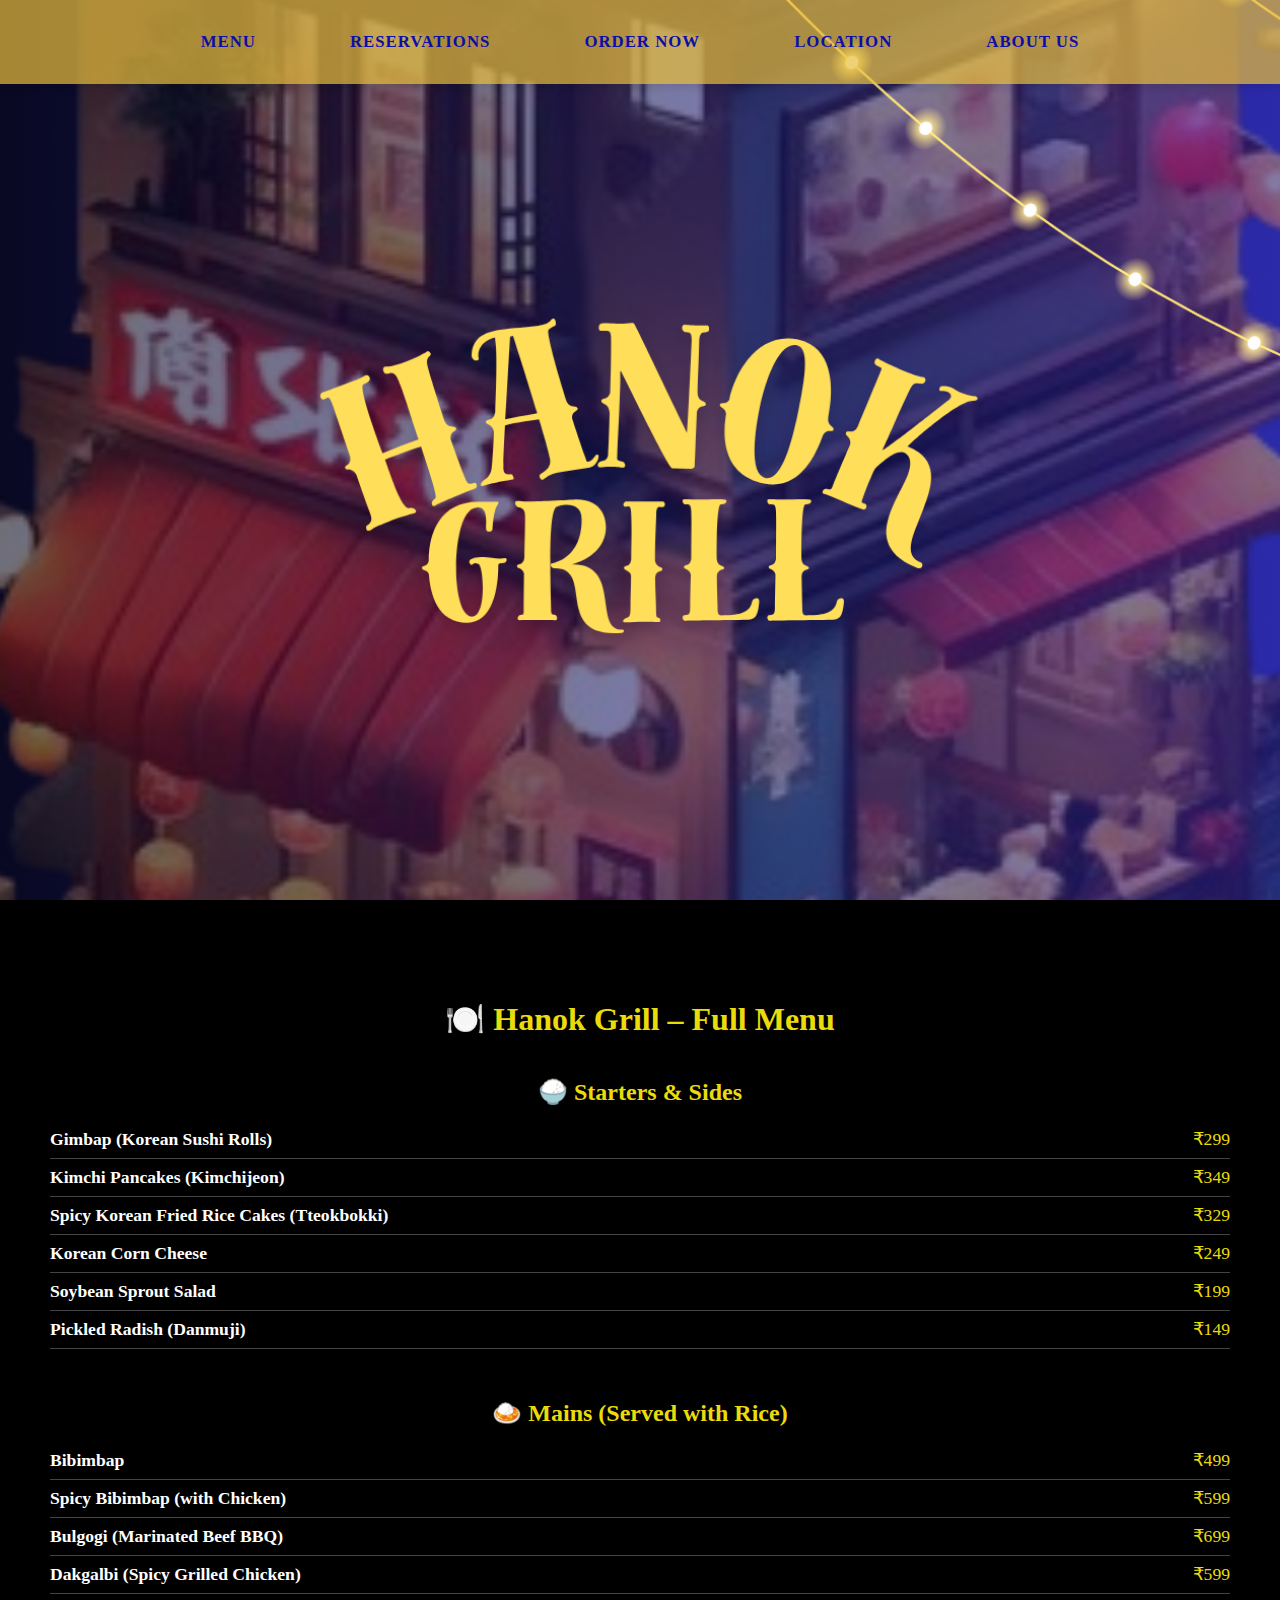
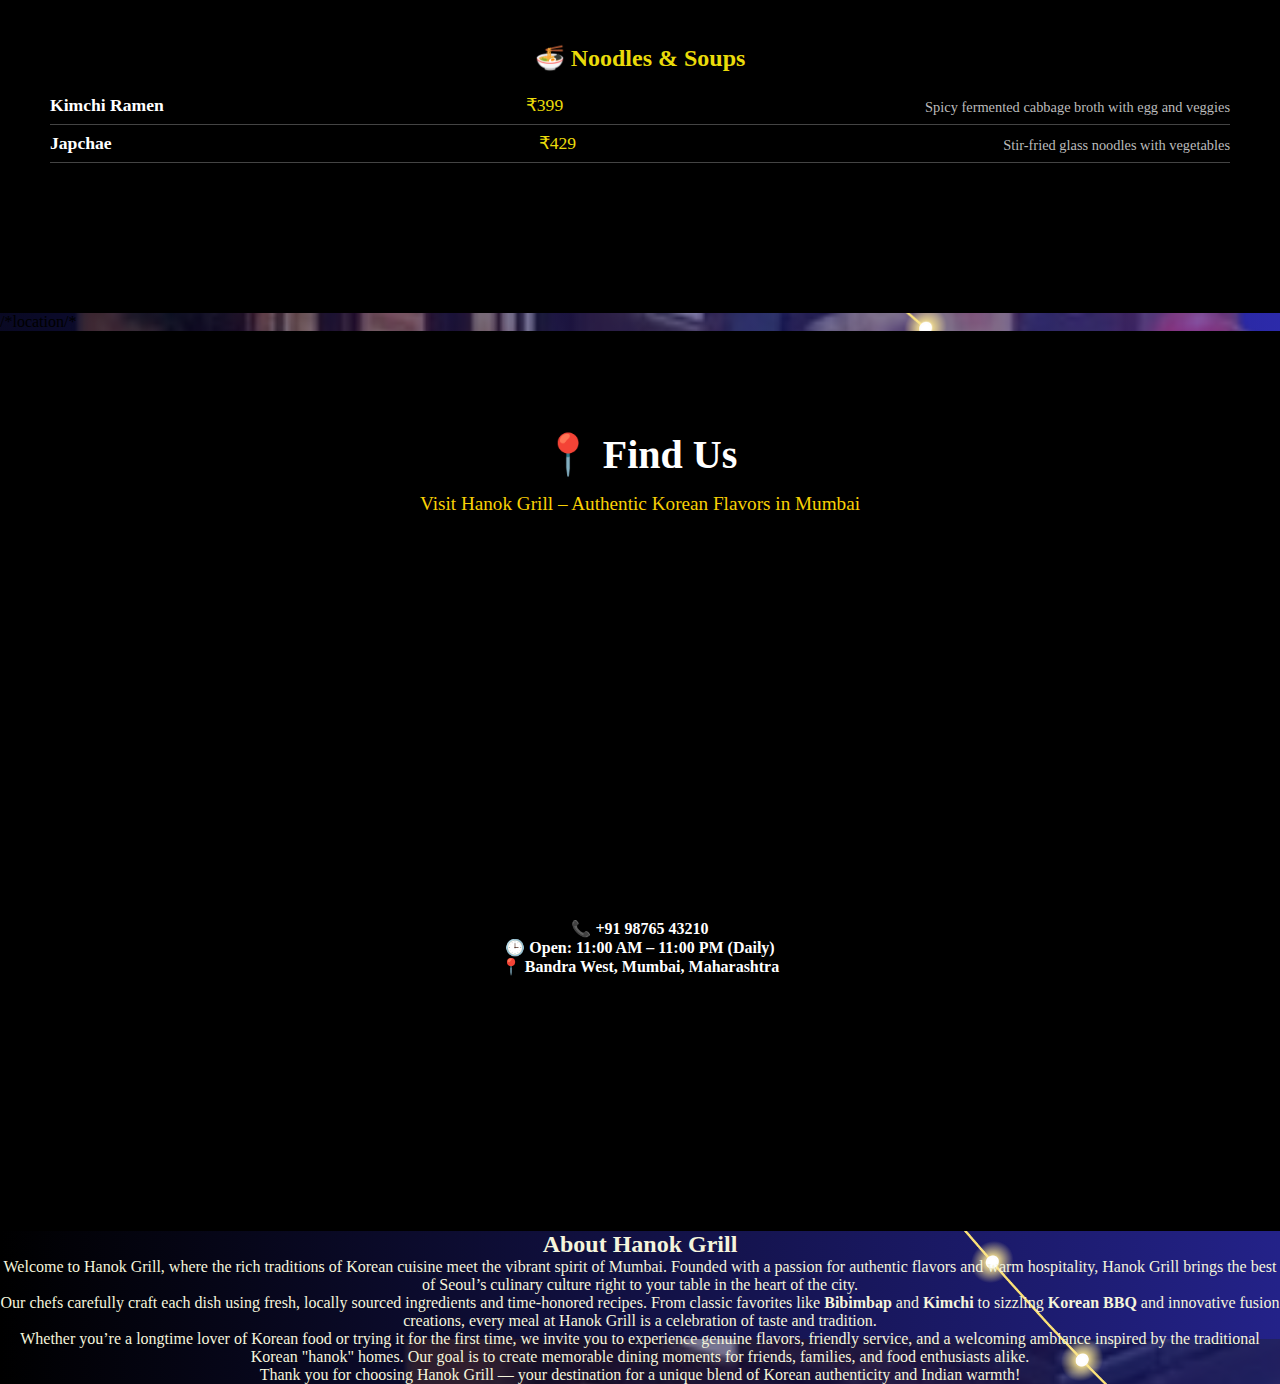
<file: index.html>
<!DOCTYPE html>
<html lang="en">
    <head>
        <title> HANOK GRILL</title>
        <link rel="stylesheet" href="style.css">
        <link rel="stylesheet" href="reservationform.html">
    </head>
    <body>
    <section class="Home">
        <div class="menu-bar">
            <ul>
                <li class="dropdown">
                    <a href="#menu-section" class="dropbtn">MENU</a>
                    <div class="sub-menu-1">
                        <div class="container">
                            <ul>
                                <li style="background-color: #93328E;">
                                    <a href="#">
                                        <div class="left-side">
                                            <img src="gimbab.jpeg" alt="gimbab">
                                        </div>
                                        <div class="right-side">
                                            <p>GIMBAB</p>
                                        </div>
                                    </a>
                                </li>
                                <li style="background-color: #93328E;">
                                    <a href="#">
                                        <div class="left-side">
                                            <img src="ramen.jpeg" alt="ramen">
                                        </div>
                                        <div class="right-side">
                                            <p>RAMEN</p>
                                        </div>
                                    </a>
                                </li>
                                <li style="background-color: #93328E;">
                                    <a href="#">
                                        <div class="left-side">
                                            <img src="ricecakes.jpeg" alt="ricecakes">
                                        </div>
                                        <div class="right-side">
                                            <p>RICE CAKES</p>
                                        </div>
                                    </a>
                                </li>
                                <li style="background-color: #93328E;">
                                    <a href="#">
                                        <div class="left-side">
                                            <img src="kimchifriendrice.jpeg" alt="kimchifriendrice">
                                        </div>
                                        <div class="right-side">
                                            <p>KIMCHI FRIED RICE</p>
                                        </div>
                                    </a>
                                </li>
                                <li style="background-color: #93328E;">
                                    <a href="#">
                                        <div class="left-side">
                                            <img src="kimchi.jpeg" alt="kimchi">
                                        </div>
                                        <div class="right-side">
                                            <p>KIMCHI</p>
                                        </div>
                                    </a>
                                </li>
                                <li style="background-color: #93328E;">
                                    <a href="#">
                                        <div class="left-side">
                                            <img src="bibimbap.jpeg" alt="bibimbap">
                                        </div>
                                        <div class="right-side">
                                            <p>BIBIMBAP</p>
                                        </div>
                                    </a>
                                </li>
                            </ul>
                        </div>
                    </div>
                </li>
                <li><a href="reservationform.html">RESERVATIONS</a></li>
                <li><a href="order.html">ORDER NOW</a></li>
                <li><a href="#location-section">LOCATION</a></li>
                <li><a href="#about-section">ABOUT US</a></li>
            </ul>
        </div>
    </section>

    <section id="menu-section" class="menu-section">
    <div class="menu-container">
        <h2>🍽️ Hanok Grill – Full Menu</h2>

        <!-- Starters -->
        <div class="menu-category">
            <h3>🍚 Starters & Sides</h3>
            <div class="menu-item">
                <strong>Gimbap (Korean Sushi Rolls)</strong>
                <span class="price">₹299</span>
            </div>
            <div class="menu-item">
                <strong>Kimchi Pancakes (Kimchijeon)</strong>
                <span class="price">₹349</span>
            </div>
            <div class="menu-item">
                <strong>Spicy Korean Fried Rice Cakes (Tteokbokki)</strong>
                <span class="price">₹329</span>
            </div>
            <div class="menu-item">
                <strong>Korean Corn Cheese</strong>
                <span class="price">₹249</span>
            </div>
            <div class="menu-item">
                <strong>Soybean Sprout Salad</strong>
                <span class="price">₹199</span>
            </div>
            <div class="menu-item">
                <strong>Pickled Radish (Danmuji)</strong>
                <span class="price">₹149</span>
            </div>
        </div>

        <!-- Mains -->
        <div class="menu-category">
            <h3>🍛 Mains (Served with Rice)</h3>
            <div class="menu-item">
                <strong>Bibimbap</strong>
                <span class="price">₹499</span>
            </div>
            <div class="menu-item">
                <strong>Spicy Bibimbap (with Chicken)</strong>
                <span class="price">₹599</span>
            </div>
            <div class="menu-item">
                <strong>Bulgogi (Marinated Beef BBQ)</strong>
                <span class="price">₹699</span>
            </div>
            <div class="menu-item">
                <strong>Dakgalbi (Spicy Grilled Chicken)</strong>
                <span class="price">₹599</span>
            </div>
        </div>

        <!-- Noodles -->
        <div class="menu-category">
            <h3>🍜 Noodles & Soups</h3>
            <div class="menu-item">
                <strong>Kimchi Ramen</strong>
                <span class="price">₹399</span>
                <p>Spicy fermented cabbage broth with egg and veggies</p>
            </div>
            <div class="menu-item">
                <strong>Japchae</strong>
                <span class="price">₹429</span>
                <p>Stir-fried glass noodles with vegetables</p>
            </div>
        </div>
    </div>
</section>
/*location/*
<section id="location-section" class="location-section">
    <h2>📍 Find Us</h2>
    <p style="font-size: 1.2em; color: #f9d105;">Visit Hanok Grill – Authentic Korean Flavors in Mumbai</p>

    <div class="map-container">
      <iframe 
        src="https://www.google.com/maps/embed?pb=!1m18!1m12!1m3!1d482634.04406831216!2d72.54926094700357!3d19.082262399868835!2m3!1f0!2f0!3f0!3m2!1i1024!2i768!4f13.1!3m3!1m2!1s0x3be7c6306644edc1%3A0x5da4ed8f8d648c69!2sMumbai%2C%20Maharashtra!5e0!3m2!1sen!2sin!4v1761239400006!5m2!1sen!2sin" 
        width="100%" 
        height="400" 
        style="border:0; border-radius: 16px;"
        allowfullscreen="" 
        loading="lazy">
      </iframe>
    </div>

    <div class="contact-info">
      <p><strong>📞 +91 98765 43210</strong></p>
      <p><strong>🕒 Open: 11:00 AM – 11:00 PM (Daily)</strong></p>
      <p><strong>📍 Bandra West, Mumbai, Maharashtra</strong></p>
    </div>
  </section>
  <section id="about-section" class="about-section">
    <h2>About Hanok Grill</h2>
    <p>Welcome to Hanok Grill, where the rich traditions of Korean cuisine meet the vibrant spirit of Mumbai. Founded with a passion for authentic flavors and warm hospitality, Hanok Grill brings the best of Seoul’s culinary culture right to your table in the heart of the city.
  </p>
   <p>
    Our chefs carefully craft each dish using fresh, locally sourced ingredients and time-honored recipes. From classic favorites like <b>Bibimbap</b> and <b>Kimchi</b> to sizzling <b>Korean BBQ</b> and innovative fusion creations, every meal at Hanok Grill is a celebration of taste and tradition.
  </p>
  <p>
    Whether you’re a longtime lover of Korean food or trying it for the first time, we invite you to experience genuine flavors, friendly service, and a welcoming ambiance inspired by the traditional Korean "hanok" homes. Our goal is to create memorable dining moments for friends, families, and food enthusiasts alike.
  </p>
  <p>
    Thank you for choosing Hanok Grill — your destination for a unique blend of Korean authenticity and Indian warmth!
  </p>
  </section>



    </body>
</html>
</file>
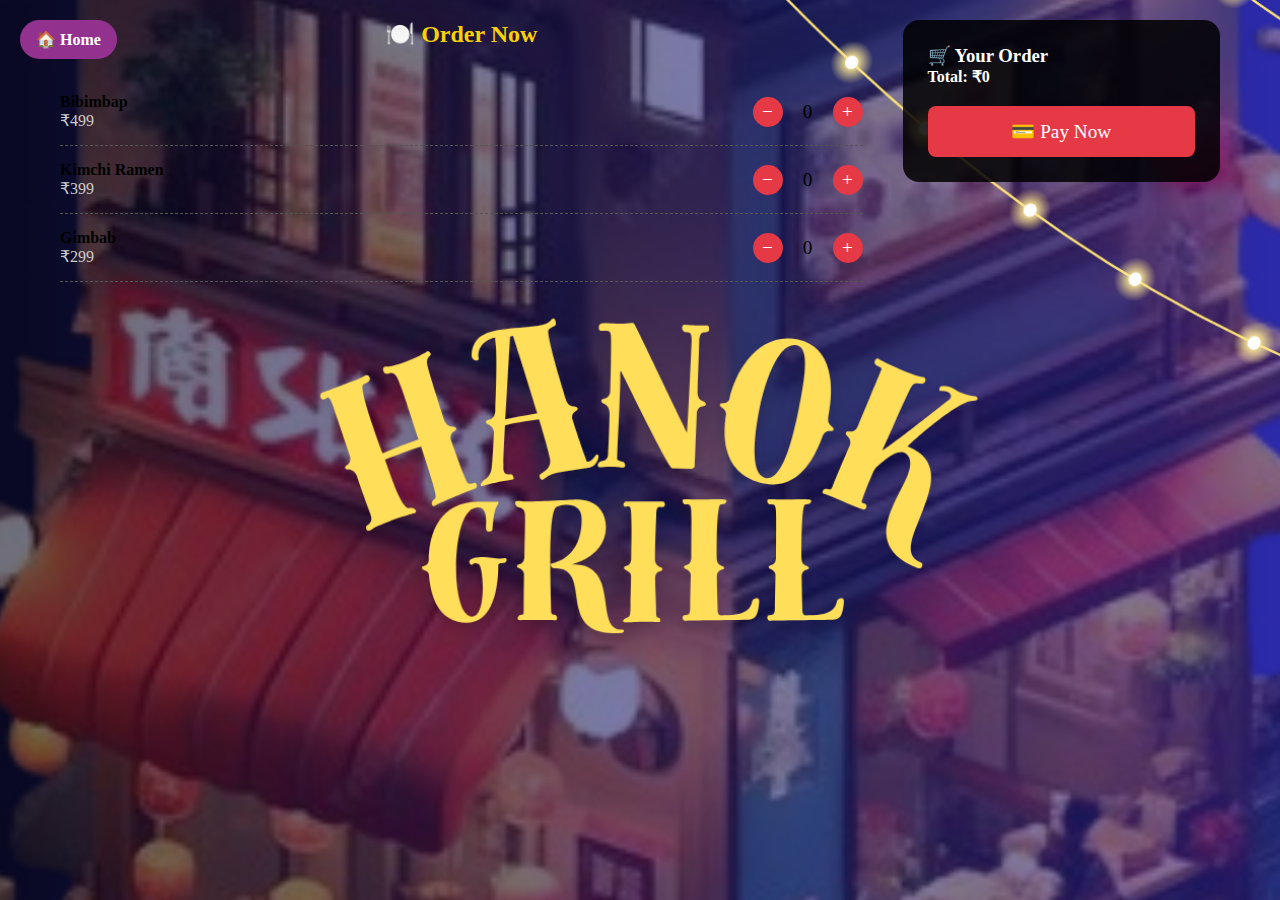
<file: order.html>
<!DOCTYPE html>
<html lang="en">
<head>
  <meta charset="UTF-8">
  <meta name="viewport" content="width=device-width, initial-scale=1.0">
  <title>Order Now - Hanok Grill</title>
  <link rel="stylesheet" href="style.css">
  <style>
    /* Order Page Specific Styles */
    .order-container {
      display: flex;
      padding: 20px;
      gap: 40px;
      max-width: 1200px;
      margin: 0 auto;
      flex-wrap: wrap;
    }
    .menu {
      flex: 3;
      min-width: 300px;
    }
    .cart {
      flex: 1;
      background: rgba(0,0,0,0.85);
      padding: 25px;
      border-radius: 16px;
      color: white;
      position: sticky;
      top: 20px;
      align-self: start;
      min-width: 280px;
    }
    .item {
      display: flex;
      justify-content: space-between;
      align-items: center;
      padding: 15px 0;
      border-bottom: 1px dashed #555;
    }
    .qty-control {
      display: flex;
      align-items: center;
      gap: 10px;
    }
    .qty-btn {
      width: 30px;
      height: 30px;
      background: #e63946;
      color: white;
      border: none;
      border-radius: 50%;
      font-size: 1.2em;
      cursor: pointer;
    }
    .qty {
      font-size: 1.2em;
      min-width: 30px;
      text-align: center;
    }
    .btn-order {
      width: 100%;
      padding: 14px;
      background: #e63946;
      color: white;
      border: none;
      border-radius: 8px;
      font-size: 1.2em;
      margin-top: 20px;
      cursor: pointer;
    }
    .btn-order:hover {
      background: #c1121f;
    }
    .back-home {
      position: fixed;
      top: 20px;
      left: 20px;
      background: #93328E;
      color: white;
      padding: 10px 16px;
      border-radius: 30px;
      text-decoration: none;
      font-weight: bold;
    }
  </style>
</head>
<body>

<a href="index.html" class="back-home">🏠 Home</a>

<div class="order-container">
  <!-- Menu Section -->
  <div class="menu">
    <h2 style="text-align:center; margin-bottom:30px; color:#f9d105;">🍽️ Order Now</h2>

    <!-- Menu Item 1 -->
    <div class="item">
      <div>
        <strong>Bibimbap</strong><br>
        <span style="color:#ccc;">₹499</span>
      </div>
      <div class="qty-control">
        <button class="qty-btn" onclick="removeItem('bibimbap')">−</button>
        <span id="bibimbap" class="qty">0</span>
        <button class="qty-btn" onclick="addItem('bibimbap', 499)">+</button>
      </div>
    </div>

    <!-- Menu Item 2 -->
    <div class="item">
      <div>
        <strong>Kimchi Ramen</strong><br>
        <span style="color:#ccc;">₹399</span>
      </div>
      <div class="qty-control">
        <button class="qty-btn" onclick="removeItem('ramen')">−</button>
        <span id="ramen" class="qty">0</span>
        <button class="qty-btn" onclick="addItem('ramen', 399)">+</button>
      </div>
    </div>

    <!-- Menu Item 3 -->
    <div class="item">
      <div>
        <strong>Gimbab</strong><br>
        <span style="color:#ccc;">₹299</span>
      </div>
      <div class="qty-control">
        <button class="qty-btn" onclick="removeItem('gimbab')">−</button>
        <span id="gimbab" class="qty">0</span>
        <button class="qty-btn" onclick="addItem('gimbab', 299)">+</button>
      </div>
    </div>
  </div>

  <!-- Cart Sidebar -->
  <div class="cart">
    <h3>🛒 Your Order</h3>
    <div id="cart-items"></div>
    <h4>Total: ₹<span id="total">0</span></h4>
    <button class="btn-order" onclick="checkout()">💳 Pay Now</button>
  </div>
</div>

<script src="https://checkout.razorpay.com/v1/checkout.js"></script>
<script>
  let total = 0;

  function addItem(id, price) {
    const qtyEl = document.getElementById(id);
    let qty = parseInt(qtyEl.textContent);
    qty++;
    qtyEl.textContent = qty;
    total += price;
    updateCart();
  }

  function removeItem(id) {
    const qtyEl = document.getElementById(id);
    let qty = parseInt(qtyEl.textContent);
    if (qty > 0) {
      qty--;
      qtyEl.textContent = qty;
      total -= 499; // Adjust if needed
      updateCart();
    }
  }

  function updateCart() {
    document.getElementById('total').textContent = total;
  }

  function checkout() {
    if (total === 0) {
      alert("Please add something to order!");
      return;
    }

    // Razorpay Payment Options
    const options = {
      key: "rzp_test_RX3jjZVra6hFu2",  // ← REPLACE with your actual Test Key ID
      amount: total * 100,  // amount in paise (₹1 = 100 paise)
      currency: "INR",
      name: "Hanok Grill",
      description: "Food Order Payment",
      image: "",  // optional: add logo URL
      handler: function (response) {
        // Success: Show payment ID
        alert("✅ Payment Successful!\nPayment ID: " + response.razorpay_payment_id);
        // Here you can send data to backend later
      },
      prefill: {
        name: "",
        email: "",
        contact: "",
      },
      theme: {
        color: "#93328E"
      },
      modal: {
        ondismiss: function () {
          alert("Payment cancelled.");
        }
      }
    };

    // Open Razorpay Checkout
    const rzp = new Razorpay(options);
    rzp.open();
  }
</script>


</body>
</html>
</file>
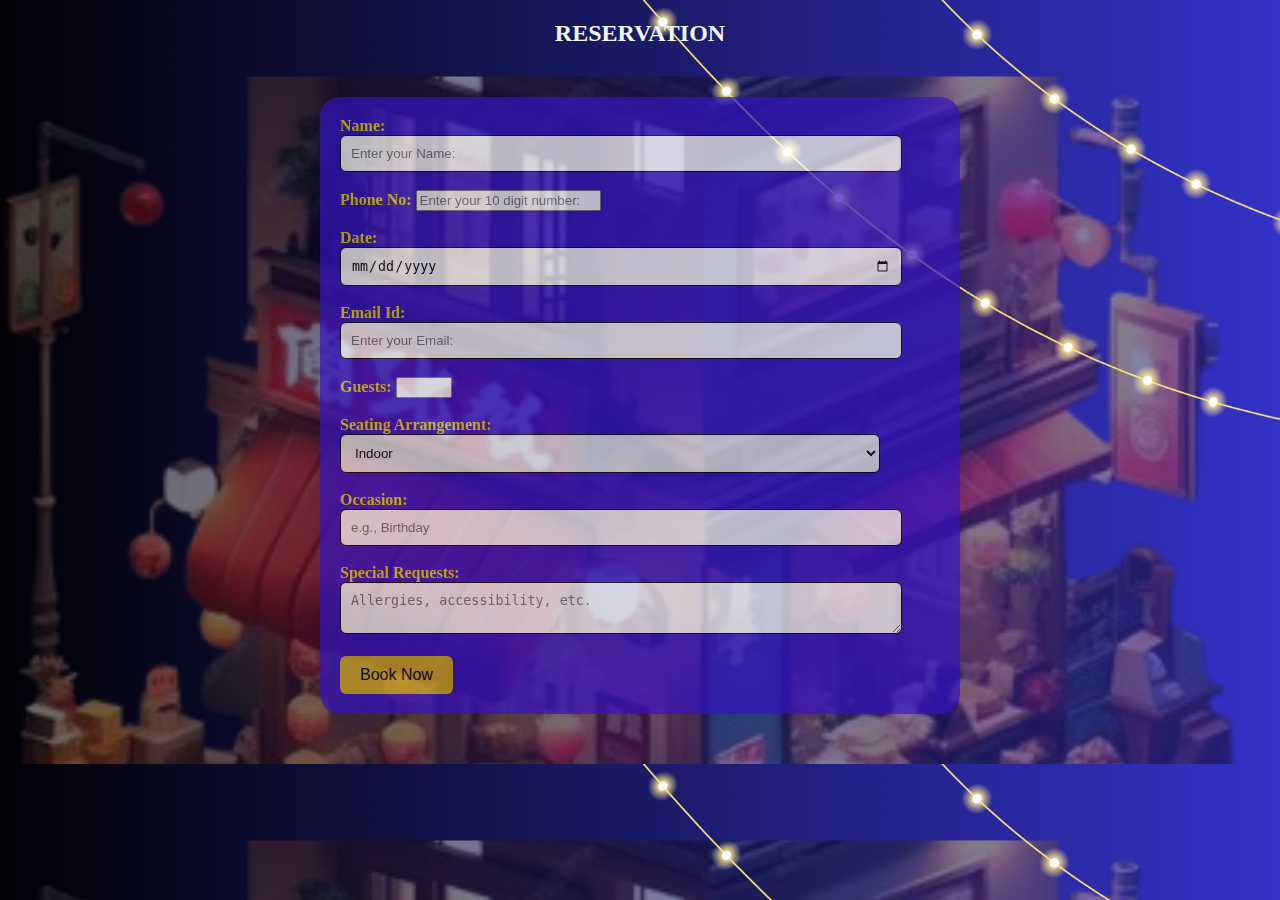
<file: reservationform.html>
<!Doctype html>
<title>
    RESERVATION
</title>
<link rel="stylesheet" href="formstyle.css">
<body>
    <h2>RESERVATION</h2>
    <form action="">
    <label for="name">Name:</label>
    <input type="text" name="name" id="" placeholder="Enter your Name:"><br><br>
    <label for="tel">Phone No:</label>
    <input type="number" name="phoneno" id="" placeholder="Enter your 10 digit number:"required><br><br>
    <label for="date">Date:</label>
    <input type="date" name="date" id=""required><br><br>
    <label for="email">Email Id:</label>
    <input type="text" name="email" id="" placeholder="Enter your Email:"required><br><br>
    <label>Guests: <input type="number" name="guests" min="1" max="20" required></label><br><br>
    <label for="seating">Seating Arrangement:
    <select name="seating">
        <option value="indoor">Indoor</option>
        <option value="outdoor">Outdoor</option>
        <option value="private">Private</option>
    </select>
    </label><br><br>
    <label>Occasion:
    <input type="text" name="occasion" placeholder="e.g., Birthday">
    </label><br><br>
    <label>Special Requests:
    <textarea name="special_requests" placeholder="Allergies, accessibility, etc."></textarea>
    </label><br><br>
    <button type="submit">Book Now</button>
</body>

</form>
</html>
</file>
<file: formstyle.css>
body{
background:url(hanokwithouttext.png);
background-position: center;
background-size: cover;
}
h2{
    color: aliceblue;
    text-align: center;
}
form{
    background-color: rgb(52, 20, 192);
    opacity: 70%;
    margin: 50px auto;
    color: rgb(235, 216, 10);
    text-align:left;
    max-width: 600px;
    border-radius: 20px;
    padding:20px;
    box-shadow:0 0 15px rgba(0, 0, 0, 0.1)
}
label{
    display:contents;
    font-weight: bold;
    margin-bottom: 5px;
}
input[type="text"], 
input[type="email"], 
input[type="tel"], 
input[type="date"],
select,textarea{
    width: 90%;
    padding: 10px;
    border: 1px solid;
    border-radius: 6px;
}
button { 
    background-color: #d7b024; 
    color: #fff; 
    border:none; 
    padding: 10px 20px; 
    border-radius: 6px; 
    cursor:alias; 
    font-size: 16px; 
    color: black;
    align-items: center;
} 

button:hover
{
     background-color: #da511b;
}
</file>
<file: style.css>
/* RESET + BASE STYLES */
* {
    margin: 0;
    padding: 0;
    box-sizing: border-box;
    font-family: 'Times New Roman', Times, serif;
}

body {
    background: url(newnew.png);
    background-position: center;
    background-size: cover;
    width: 100%;
    height: 100vh;
    overflow-x: hidden; /* prevents horizontal scrolling */
}

/* NAVIGATION BAR */
/* NAVIGATION BAR */
.menu-bar {
    width: 100%;
    background-color: rgba(232, 189, 60, 0.7);
    text-align: center;
    padding: 15px 0; /* increased height */
    position: relative;
    z-index: 100; /* ensures it stays above content */
    box-shadow: 0 4px 8px rgba(0,0,0,0.1);
}

.menu-bar ul {
    display: inline-flex;
    list-style: none;
    gap: 40px;
    align-items: center;
    justify-content: center;
    width: 100%;
}

.menu-bar ul li {
    position: relative;
    padding: 10px 20px; /* wider clickable area */
    margin: 7px;
    border-radius: 20px;
    transition: 0.4s ease;
}

.menu-bar ul li a {
    text-decoration: none;
    color: #0d0da9;
    font-weight: bold;
    letter-spacing: 1px;
    font-size: 1.05rem;
}

.menu-bar ul li:hover {
    background-color: #051aa7;
    opacity: 0.85;
    border-radius: 20px;
}

.menu-bar ul li:hover > a {
    color: rgb(234, 219, 10);
}


/* DROPDOWN MENU */
.dropdown {
    position: static; /* important: let submenu position relative to .menu-bar */
}

/* THE DROPDOWN BOX */
.sub-menu-1 {
    display: none;
    position: absolute;
    top: calc(100% + 10px);
    left: 50%;
    transform: translateX(-12%); /* shifted less to left so Gimbab stays visible */
    width: min(1200px, calc(100vw - 80px)); /* adds safe space on both sides */
    padding: 20px 0;
    background: transparent;
    border-radius: 16px;
    z-index: 999;
    overflow: visible;
}


.dropdown:hover .sub-menu-1 {
    display: block;
}

/* MENU ITEMS CONTAINER */
.container {
    display: flex;
    flex-direction: row;
    justify-content: center;
    align-items: stretch;
    flex-wrap: nowrap;
    gap: 20px;
}

/* FOOD CARD STYLING */
.container li {
    background-color: #93328E;
    flex: 0 0 auto;
    min-width: 150px;
    max-width: 170px;
    border-radius: 15px;
    overflow: hidden;
    transition: transform 0.3s ease;
}

.container li:hover {
    transform: scale(1.08);
}

.container a {
    display: flex;
    flex-direction: column;
    text-decoration: none;
    color: white;
    height: 100%;
}

/* IMAGE */
.left-side {
    width: 100%;
    display: flex;
    justify-content: center;
    align-items: center;
    overflow: hidden;
}

.left-side img {
    width: 100%;
    height: 120px;
    object-fit: cover;
    display: block;
    border-radius: 8px 8px 0 0;
}

/* TEXT */
.right-side {
    width: 100%;
    padding: 12px;
    text-align: center;
    background: rgba(0, 0, 0, 0.18);
    font-size: 1.1em;
    font-weight: bold;
    letter-spacing: 1px;
    border-radius: 0 0 8px 8px;
}

/* RESPONSIVENESS */
@media (max-width: 1200px) {
    .sub-menu-1 {
        width: calc(100vw - 40px);
    }
    .container li {
        min-width: 140px;
        max-width: 160px;
    }
}

@media (max-width: 950px) {
    .container {
        flex-wrap: wrap;
        justify-content: center;
    }
    .container li {
        flex: 1 1 45%;
        max-width: 45%;
        min-width: 140px;
    }
}

@media (max-width: 600px) {
    .menu-bar ul {
        flex-wrap: wrap;
        gap: 20px;
    }
    .menu-bar ul li {
        width: auto;
        padding: 6px 10px;
    }
    .sub-menu-1 {
        width: 90%;
    }
    .container li {
        flex: 1 1 100%;
        max-width: 90%;
    }
}
/* ---------------- HERO SECTION (your image stays on top) ---------------- */
.Home {
    background: url('newnew.png') no-repeat center center/cover;
    height: 100vh; /* full screen */
    width: 100%;
    display: flex;
    flex-direction: column;
    justify-content: flex-start;
    align-items: center;
    position: relative;
}

/* ---------------- MENU SECTION (below the image) ---------------- */
.menu-section {
    background-color: #000; /* black background for menu section */
    color: white;
    padding: 100px 50px;
    text-align: center;
    min-height: 100vh;
    width: 100%;
    position: relative;
}

/* Title styling */
.menu-section h2 {
    font-size: 2rem;
    color: rgb(234, 219, 10); /* gold tone */
    margin-bottom: 40px;
}

/* Category & Item styling */
.menu-category {
    margin-bottom: 50px;
}

.menu-category h3 {
    color: rgb(234, 219, 10);
    margin-bottom: 15px;
    font-size: 1.5rem;
}

.menu-item {
    display: flex;
    justify-content: space-between;
    border-bottom: 1px solid #444;
    padding: 8px 0;
    font-size: 1.1rem;
}

.menu-item strong {
    color: white;
}

.menu-item .price {
    color: rgb(234, 219, 10);
}

.menu-item p {
    color: #bbb;
    font-size: 0.9rem;
    text-align: left;
    margin-top: 4px;
}


/*Location*/
.location-section {
  padding: 100px 20px;
  background: url('hanokwithouttext.png');
  background-size: cover;
  background-attachment: fixed;
  color: rgb(255, 255, 255);
  text-align: center;
  min-height: 100vh;
  background-color: #000;
}

.location-section h2 {
  font-size: 2.5em;
  margin-bottom: 15px;
  text-shadow: 2px 2px 8px rgba(0,0,0,0.7);
}
/*about*/
.about-section{
    background-image: url(hanokwithouttext.png);
    color:beige
}
.about-section h2{
text-align: center;
}
.about-section p{
    text-align: center;
}
</file>
